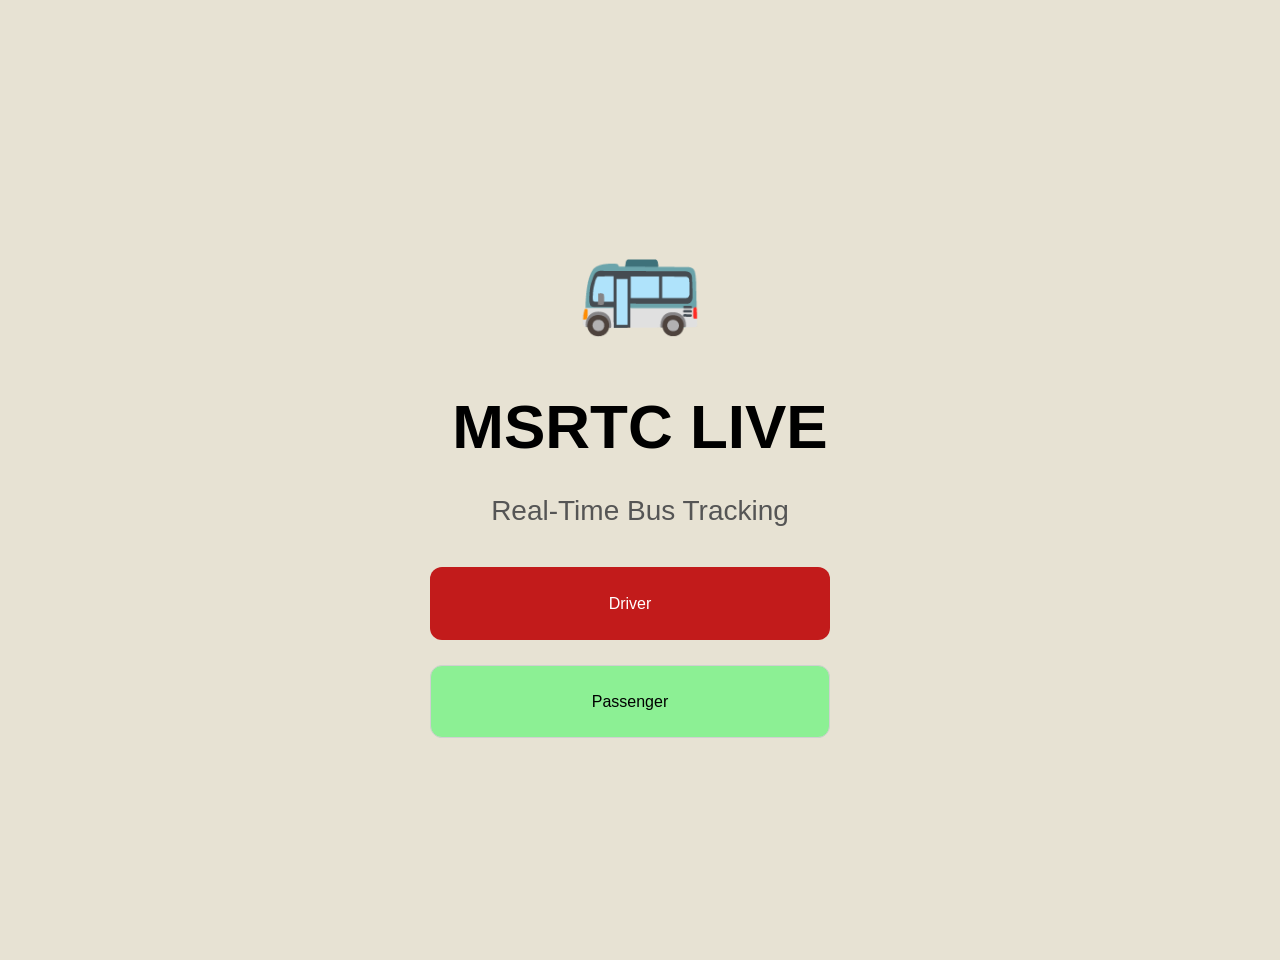
<file: index.html>
<!DOCTYPE html>
<html lang="en">
<head>
    <meta charset="UTF-8">
    <title>MSRTC Bus Tracking System</title>

    <!-- Common UI styles -->
    <link rel="stylesheet" href="style.css">
</head>

<body>
<body>

<div class="container home-container">

    <div class="home-icon">🚌</div>

    <h1 class="home-title">MSRTC LIVE</h1>

    <p class="home-subtitle">Real-Time Bus Tracking</p>

   <button class="btn btn-driver" onclick="goDriver()">
    Driver
</button>

<button class="btn btn-passenger" onclick="goPassenger()">
    Passenger
</button>


</div>
<script>
function goDriver() {
    window.location.href = "driver.html";
}

function goPassenger() {
    window.location.href = "passenger.html";
}
</script>

</body>

</body>
</html>
</file>
<file: style.css>
/* ===== COMMON STYLES (All pages) ===== */

body {
    margin: 0;
    font-family: Arial, Helvetica, sans-serif;
    background-color: #e7e2d3;
}

.container {
    max-width: 420px;
    margin: auto;
    padding: 30px 20px;
}

.btn {
    width: 100%;
    padding: 15px;
    font-size: 16px;
    border-radius: 12px;
    border: none;
    cursor: pointer;
}


/* ===== HOME PAGE STYLES ===== */

.home-container {
    
    text-align: center;

    height: 100vh;
    width: 100vh;
    display: flex;
    flex-direction: column;
    justify-content: center;
}

.home-icon {
    font-size: 100px;
    color: #c21b1b;
    margin-bottom: 10px;
}

.home-title {
    font-size: 62px;
    font-weight: bold;
    margin-bottom: 5px;
}

.home-subtitle {
    font-size: 28px;
    color: #555;
    margin-bottom: 40px;
}

.btn-driver {
    background-color: #c21b1b;
    color: white;
    margin-bottom: 25px;
    width:400px;
    height:73px;
}

.btn-passenger {
    background-color: #8cf094;
    color: black;
    border: 1px solid #d0d0d0;
    width:400px;
    height:73px;
}
/* ===== DRIVER PAGE ===== */


    .driver-page {
    background: linear-gradient(#e7e2d3);
    min-height: 100vh;
    display: flex;
    align-items: center;
    justify-content: center;
}
    

/* Back button container */

.back-form {
    width: 80%;
    margin: 20px auto;
    text-align: center;
}

/* Back button */

.back-btn {
    width: 100%;
    padding: 12px;
    border-radius: 25px;
    border: none;
    background: linear-gradient(135deg, #ff4d4d, #cc0000);
    font-size: 20px;
    color:  white;
    cursor: pointer;
}

/* Driver card */

.driver-card {
    background: #f2f2f2;
    width: 95%;
    max-width: 350px;
    margin: 120px auto 0 auto;
    padding: 25px;
    border-radius: 15px;
}

/* Title */

.driver-title {
    font-size: 22px;
    margin-bottom: 15px;
}

/* Input fields */

.driver-card input,
.driver-card select {
    width: 100%;
    padding: 12px;
    border-radius: 8px;
    border: 1px solid #ccc;
    margin-bottom: 15px;
    font-size: 14px;
}

/* Status row */

.status-indicator {
    display: flex;
    align-items: center;
    margin-bottom: 15px;
    font-size: 14px;
}

/* Status dot */

.status-dot {
    width: 10px;
    height: 10px;
    border-radius: 50%;
    margin-right: 8px;
}

.status-offline {
    background: red;
}

.status-online {
    background: green;
}

/* Buttons */

#startTracking {
    background: #1f7a3f;
    width: 100%;
    padding: 12px;
    border-radius: 25px;
    border: none;
   
    font-size: 20px;
}

#stopTracking {
    background: #b4a4a4;
    width: 100%;
    padding: 12px;
    border-radius: 25px;
    border: none;
   
    font-size: 20px;
}
/* ===== PASSENGER PAGE ===== */

.passenger-title {
    margin-bottom: 20px;
}

/* Bus grid layout */

#backbutton{
    background: linear-gradient(135deg, #ff4d4d, #cc0000);
    color: white;
    border: none;
    padding: 10px 16px;
    border-radius: 25px;
    font-size: 14px;
    font-weight: 500;
    cursor: pointer;
    box-shadow: 0 4px 10px rgba(0,0,0,0.2);
    transition: all 0.3s ease;}



/* Bus number */

.bus-number {
    font-weight: bold;
}

/* Route */

.bus-route {
    font-size: 13px;
    color: #555;
}

/* Map header */

.map-header {
    display: flex;
    justify-content: space-between;
    align-items: center;
    margin-bottom: 15px;
}

/* Map container */


#map {
width:100%;
height:500px;
margin-top:20px;
}

.bus-grid {
display:grid;
grid-template-columns:1fr 1fr;
gap:15px;
padding:15px;
}

.bus-card {
background:white;
padding:15px;
border-radius:10px;
border:1px solid #ddd;
cursor:pointer;
}
</file>
